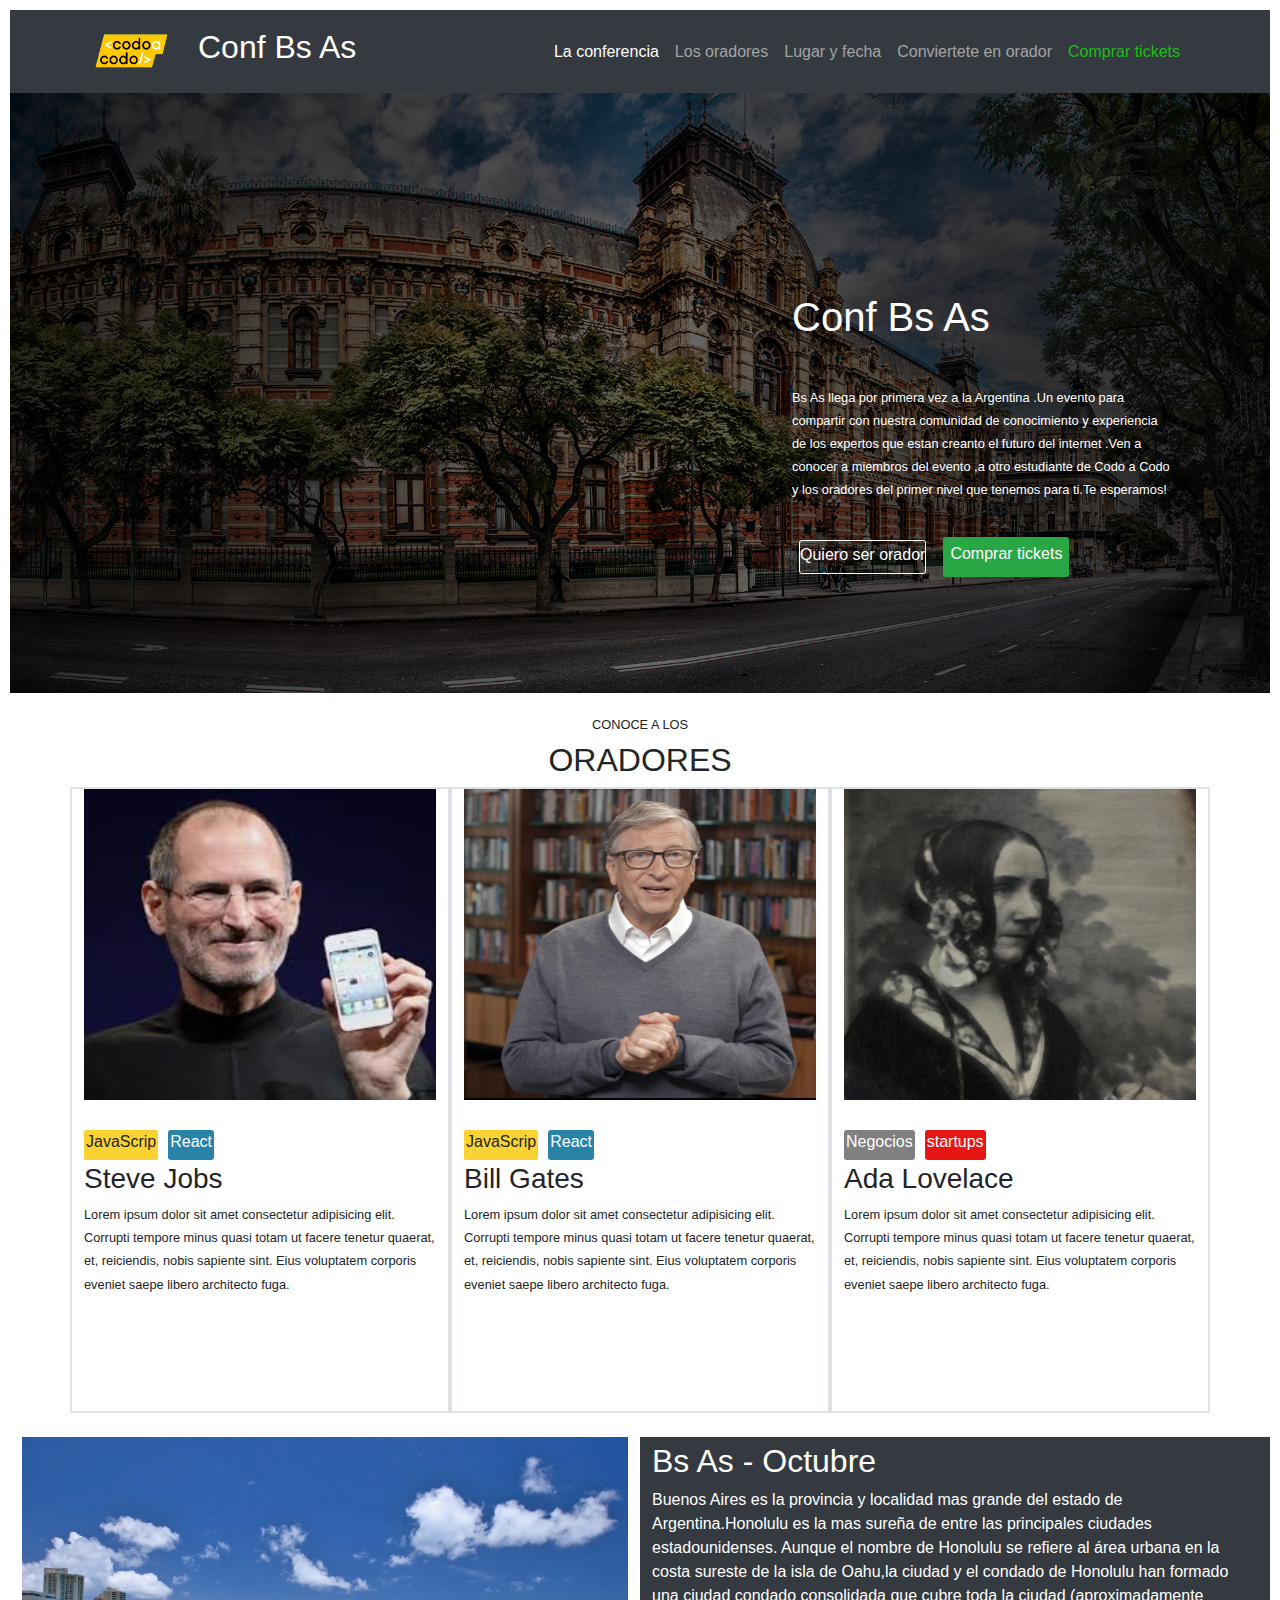
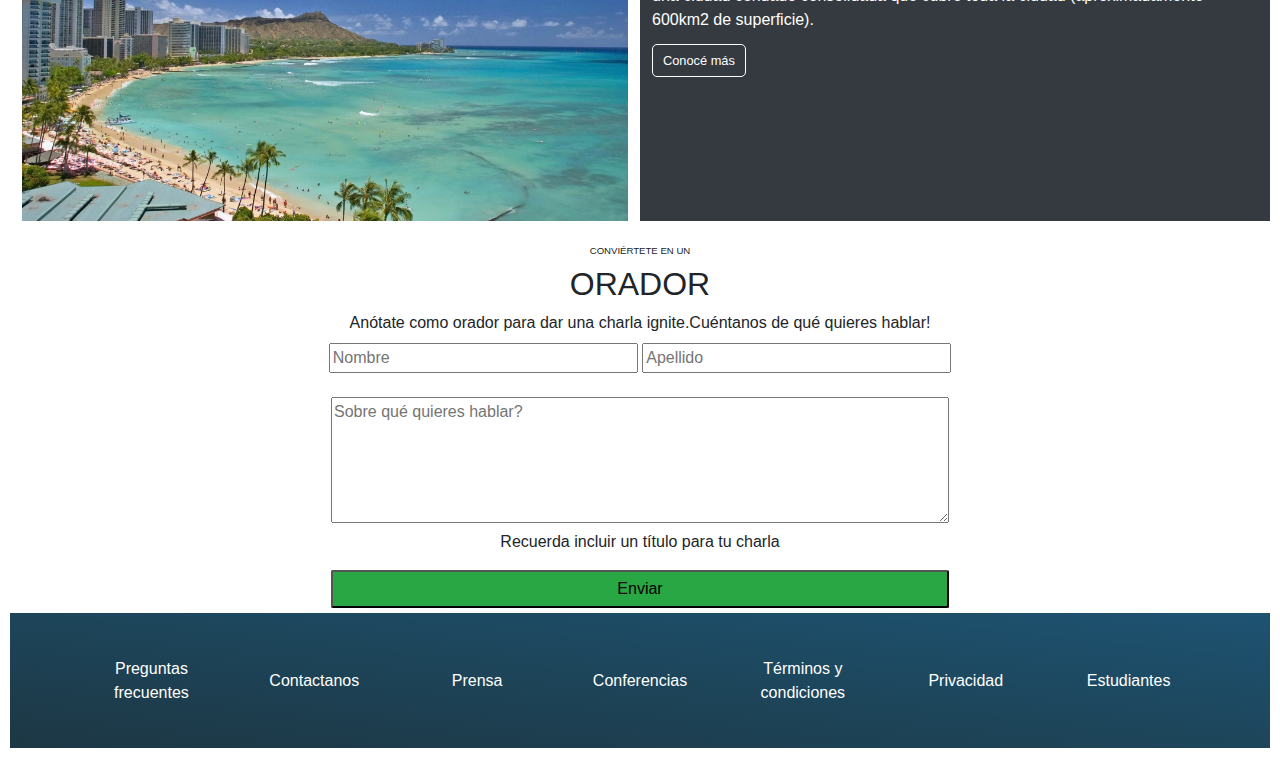
<file: index.html>
<!DOCTYPE html>
<!--comentario-->
<!--entre la etiqueta de apertura y cierre va contenido y tengo que 
identarlo hacia la derecha(con tab y si quiero volver shif y tab)-->
<html lang="es">
  <!--las etiquetas que adentro tienen otras son contenedoras
         llamadas padres siendo que las otras son sus hijas-->

  <!--head:configuraciones para el navergador -->
  <head>
    <meta charset="UTF-8" />
    <meta name="viewport" content="width=device-width, initial-scale=1.0" />
    <title>Proyecto integrador front/Duarte Vanesa</title>
    <link rel="stylesheet" href="./css/bootstrap.min.css">
    <link rel="stylesheet" href="./css/style.css">
    <!--FAVICON-->
    <link rel="shortcut icon" href="./Proyecto/assets/img/fabicon.icon.png" type="image/x-icon"/>
    
  </head>

  <!--body:dentro del body van a ir las etiq que el usuario va a ooder
        ver-->
  <!--dentro del contenido principal tiene que ir un titulo
            y cada pagina ubicada con el mismo ancho de margen-->

  <body>
    
    <!--header:se encarga de tener una cabecera en todas las paginas
    tengo que ponerle una clase al header y como tiene titulo puedo hacer una seccion ,si
    no hay titulo conviene ponerle un div-->
        <header class="head">
          <!--hay una etiq que se llama ancla que contiene a un hipervinculo,es decir
          si tengo una imagen y la toco me lleva a otra pag(Enlace
          absoluto cuando el enlace me lleva a una dir externa y tengo que ponerle target 
          para que se abra en otra pestaña y no en la mia )-->
            
                      <!--<div class="logo">
                        <a href="#">
                        <img src="./assets/img/codoacodo.png" alt="logo de codo a codo 4.0"  />
                        </a>
                        <h2 class="titLogo">Conf Bs As</h2>
                      </div>

                      
                                <nav>
                                  <!--vamos a agregar la imagen con css porque va de fondo--
                                  
                                    <ul>  
                                      <!--ul listas desordenadas y ol listas ordenadas-->
                                      <!--a estas clases se le llaman utilitarias y puedo usarlas varias veces-->
                                      <!--los anclas ya vienen con color establecido o sea no heredan--
                                      
                                          <li ><a class="colorWhite linkNav "href="#conferencia">La conferencia </a></li>
                                          <li ><a class="colorGris linkNav"href="#oradores">Los oradores </a></li>
                                          <li ><a class="colorGris linkNav"href="#lugarFecha">El lugar y la fecha </a></li>
                                          <li ><a class="colorGris linkNav"href="#formOrador">Conviertete en orador</a></li>
                                          <li ><a class="colorVerde linkNav"href="./pages/tickets.html">Comprar tickets</a></li>

                                      <!--En el main va el contenido principal (aunque a veces tambien el contenido pricipal va en la cabecera)--
                                    <ul/>
                                    <!--Los enlaces que van en la nav principal van envueltos en otra etiq mas,
                                    en esta se agrupan etiq que juntas tienen sentido--

                                <nav/>-->
                                <nav class="navColor navbar navbar-expand-lg navbar-dark">
                                  <div class="container">
                                    <a class="navbar-brand" href="#">
                                      <img src="./assets/img/codoacodo.png" alt="logo de codo a codo 4.0" width="100px" loading="lazy">
                                      </a>
                                      <h2 class="tituloNav">Conf Bs As</h2>

                                    <button class="navbar-toggler" type="button" data-bs-toggle="collapse" data-bs-target="#navbarSupportedContent" aria-controls="navbarSupportedContent" aria-expanded="false" aria-label="Toggle navigation">
                                      <span class="navbar-toggler-icon"></span>
                                    </button>
                                    <div class="collapse navbar-collapse" id="navbarSupportedContent">
                                      <ul class="navbar-nav me-auto mb-2 mb-lg-0 w-100 justify-content-end">
                                        <li class="nav-item">
                                          <a class="nav-link active" aria-current="page" href="#">La conferencia</a>
                                        </li>
                                        <li class="nav-item">
                                          <a class="nav-link" href="#oradores">Los oradores</a>
                                        </li>
                                        <li class="nav-item">
                                          <a class="nav-link" href="#lugarFecha">Lugar y fecha</a>
                                        </li>
                                        <li class="nav-item">
                                          <a class="nav-link" href="#formOrador">Conviertete en orador</a>
                                        </li>
                                        <li class="nav-item">
                                          <a class=" colorVerde nav-link" href="./pages/tickets.html">Comprar tickets</a>
                                        </li>
                                      </ul>
                                    </div>
                                  </div>
                                </nav>
        </header>
        <main> 
          
              <section class="fondo" id="conferencia">
               
                <div class="contenedorPadre">

                  <div class="seccionTexto">

                    <h1 class="titulo">Conf Bs As </h1>
                    <p class="parrafo">Bs As llega por primera vez a la Argentina .Un evento para compartir con
                              nuestra comunidad de conocimiento y experiencia de los expertos que
                              estan creanto el futuro del internet .Ven a conocer a miembros del
                              evento ,a otro estudiante de Codo a Codo y los oradores del primer
                              nivel que tenemos para ti.Te esperamos!
                   
                    </p>
                    <div class="botones">

                      <a class="boton"href="#formOrador">Quiero ser orador</a>
                      <a class="botonTickets"href="./pages/tickets.html">Comprar tickets</a>

                    </div>
                    
                  </div>
                  
                </div>
                  
              </section>

                  <!--hay 3 formas para escribir en dos renglones esta frase ;con el br(salto de linea)
                   con una etiqueta spam o con un Div.El div es una etiq comodin que nos ayuda a dividir
                 cosas que queremos estilar de diferente forma -->

              <section class="container-fluid" id="oradores"> 
                  <div class="container mb-4">
                          <div class="text-center">
                            <div>
                              <h2 class="tituloH2 mt-4">CONOCE A LOS</h2 >
                            </div>
                            <div>
                              <h2>ORADORES</h2>
                            </div>
                          </div>
                        
                          <div class="row justify-content-center">
                              <div class="border border-2 col-12 col-md-4">
                                <!--IMAGENES ABSOLUTAS Y RELATIVAS-->
                                <img src="./assets/img/steve.jpg" alt="Imagen de Steve Jobs con celular en mano " class="w-100 h-50" class="imgOradores"loading="lazy">
                                <div class="tituloH4">
                                  <div class="amarilloH6"> <h6>JavaScrip</h6></div>
                                  <div class="celesteH6"><h6>React</h6> </div>
                                </div>
                                <div class="textoH">
                                  <h3>Steve Jobs</h3>
                                  <p>Lorem ipsum dolor sit amet consectetur adipisicing elit.
                                    Corrupti tempore minus quasi totam ut facere tenetur quaerat, et, reiciendis, nobis sapiente sint.
                                      Eius voluptatem corporis eveniet saepe libero architecto fuga.</p>
                                </div>
                              </div>
                              
                              <div class="border border-2 col-12 col-md-4">
                                  <img src="./assets/img/bill.jpg" alt="Imagen de Bill Gates" class="w-100 h-50" class="imgOradores" loading="lazy">
                                  <div class="tituloH4">
                                    <div class="amarilloH6"> <h6 >JavaScrip</h6></div>
                                    <div class="celesteH6"><h6>React</h6></div>
                                  </div>
                                  <div class="textoH">
                                    <h3>Bill Gates</h3>
                                    <p>Lorem ipsum dolor sit amet consectetur adipisicing elit.
                                      Corrupti tempore minus quasi totam ut facere tenetur quaerat, et, reiciendis, nobis sapiente sint.
                                        Eius voluptatem corporis eveniet saepe libero architecto fuga.</p>
                                  </div>   
                              </div>
                              <div class="border border-2 col-12 col-md-4">
                                  <img src="./assets/img/ada.jpeg" alt="Imagen de Ada Lovelace" class="w-100 h-50" class="imgOradores" loading="lazy">
                                  <div class="tituloH4">
                                    <div class="grisH6"><h6>Negocios</h6> </div>
                                    <div class="rojoH6"> <h6>startups</h6> </div>
                                  </div>
                                  <div class="textoH">
                                    <h3>Ada Lovelace</h3>
                                    <p>Lorem ipsum dolor sit amet consectetur adipisicing elit.
                                      Corrupti tempore minus quasi totam ut facere tenetur quaerat, et, reiciendis, nobis sapiente sint.
                                        Eius voluptatem corporis eveniet saepe libero architecto fuga.</p>
                                  </div>
                               </div>  
                  </div>
              </section>
              <section class="container-fluid mb-4" id="lugarFecha"> 
                      <div class="row">
                          <div class="col-md-6">
                            
                              <img class="img-fluid w-100 h-100" src="./assets/img/honolulu.jpg" alt="Mar del plata">
                            
                          </div>
                          <div class="col-md-6 bg-rgb(53, 58, 64) textoOctubre ">
                              <h2>Bs As - Octubre</h2>
                              <p>Buenos Aires es la provincia y localidad mas grande del estado de Argentina.Honolulu es la mas sureña de entre las principales ciudades estadounidenses.
                                Aunque el nombre de Honolulu se refiere al área urbana en la costa sureste de la isla de Oahu,la ciudad y el condado de Honolulu han formado una ciudad condado consolidada
                                que cubre toda la ciudad (aproximadamente 600km2 de superficie). 
                              </p>
                              <a class="botonConoceM" href="./pages/404.html">Conocé más </a>
                          </div>  
                      </div>
                </section> 
                <section class="container" id="formOrador">
                  <div class="text-center">
                    <div>
                      <h2 class="tituloArriba">CONVIÉRTETE EN UN </h2>
                    </div>
                    <div>
                      <h2>ORADOR</h2>
                    </div>
                    <P class="mb-2">Anótate como orador para dar una charla ignite.Cuéntanos de qué quieres hablar!</P>
                  </div>
                </section>
                <div class="container-fluid ">
                  <form class=" text-center" action="./pages/404.html">
                    <!--el input es el campo donde la persona escribe-->
                    <!--placeholder es un atributo y para que me sugiera que poner uso id-->
                    <!--REQUIRED te obliga a completar el campo en la pag-->
                      <div class="">
                          <input class="col-6 col-md-3" type="text" id="name" name="name" placeholder="Nombre"required>
                          <input class="col-6 col-md-3" type="text" id="apellido" name="apellido" placeholder="Apellido"required>
                      </div>
                      <br>
                      <div >
                        <textarea class="col-12 col-md-6" name="" id="" cols="55" rows="5" placeholder="Sobre qué quieres hablar?"required></textarea>
                      </div>
                      
                      <p>Recuerda incluir un título para tu charla</p>
                      
                      <div>
                        <!--VALUE es un atributo que es donde se va a guardar la info que escriba el usuario y viaja al servidor-->
                        <!--al decir input html ya lo interpreta como boton-->
                        <!--en este caso se dice que la info viaja por url 
                        <input type="reset" value="Limpiar formulario">
                        <!--contraseña encriptada puedo con el derecho inspeccionar y cambiar a text
                        <input type="email" id="email" name="email" placeholder="ejemplo@servidor.com">
                        <input type="password" placeholder="contraseña"> -->   
                        <input class="col-12 col-md-6 enviar" type="submit" value="Enviar">
                      </div>
                  </form>
                </div> 
         </main>
              <footer class="footer  text-center ">
                <div class="container h-100">
                  <nav class="row justify-content-evenly align-items-center h-100 flex-wrap">
                    <a class="col"href="../PrimerProyectoGit/pages/404.html">Preguntas frecuentes</a>
                    <a class="col"href="#formOrador">Contactanos</a>
                    <a class="col"href="../PrimerProyectoGit/pages/404.html">Prensa</a>
                    <a class="col"href="#conferencia">Conferencias</a>
                    <a class="col"href="../PrimerProyectoGit/pages/404.html">Términos y condiciones</a>
                    <a class="col"href="../PrimerProyectoGit/pages/404.html">Privacidad</a>
                    <a class="col"href="#formOrador">Estudiantes</a>
                  </nav>
                </div>
              </footer>
              <script src= "./js/bootstrap.bundle.min.js"></script>
             

      
  </body>
</html>

            
         


              
                
                <!--section class="seccionForm">
                  <div class="tituloForm">
                      <div>
                        <h2 class="tituloArriba">CONVIÉRTETE EN UN</h2>
                      </div>
                      <div>
                        <h2>ORADOR</h2>
                      </div>
                  </div>
                  <p>Anótate como orador para dar una charla ignite.Cuéntanos de qué quieres hablar!</p>
                  <form action="./pages/404.html">
                    <div class="">
                          <div class="nomApell">
                            <!--el input es el campo donde la persona escribe-->
                            <!--placeholder es un atributo y para que me sugiera que poner uso id-->
                            <!--REQUIRED te obliga a completar el campo en la pag-
                            <div>
                              <input class="nombre" type="text" id="name" name="name" placeholder="Nombre"required>
                            </div>
                            <div>
                              <input class="apellido" type="text" id="apellido" name="apellido" placeholder="Apellido"required>
                            </div>
                          </div>
                          <br>
                          <!--contraseña encriptada puedo con el derecho inspeccionar y cambiar a text
                          <div>
                            
                            
                           <input type="email" id="email" name="email" placeholder="ejemplo@servidor.com">
                            <input type="password" placeholder="contraseña">

                          </div>--
                          

                          <div class="texto">
                            <textarea name="" id="" cols="55" rows="5" placeholder="Sobre qué quieres hablar?"required></textarea>
                          </div>
                          <br>
                          <p>Recuerda incluir un título para tu charla</p>
                            <!--VALUE es un atributo que es donde se va a guardar la info que escriba el usuario y viaja al servidor-->
                            <!--al decir input html ya lo interpreta como boton-->
                            <!--en este caso se dice que la info viaja por url 
                            <input type="reset" value="Limpiar formulario"> --      
                            <input class="enviar" type="submit" value="Enviar">
                          </div>
                    </div> 
                  </form>
            </section>
            <article--</article-->
     

              <!--<section>
              <!--<h2><span>Conoce a los</span><br>oradores</h2> 
              <div class="seccionOradores">

                  <div>
                    <h2 class="tituloH2">CONOCE A LOS</h2 >
                  </div>

                  <div>
                    <h2>ORADORES</h2>
                  </div>
                
              </div>
                 
                  <!--<h2>Conoce a los</h2>
                  <h2>oradores </h2> -- >
                 
                    <div class="tarjeta">
                      <!--IMAGENES ABSOLUTAS Y RELATIVAS
                 <div class="padreTarjetas">
                    <div class="tarjeta"> 
                        
                      <img src="./assets/img/steve.jpg" alt="Imagen de Steve Jobs con celular en mano y"width="600" loading="lazy">
                      <div class="tituloH4">
                        <div class="amarilloH4"> <h4>JavaScrip</h4></div>
                        <div class="celesteH4"><h4>React</h4> </div>

                      </div>
                      <div class="textoH">
                        <h3>Steve Jobs</h3>

                        <p>Lorem ipsum dolor sit amet consectetur adipisicing elit.
                          Corrupti tempore minus quasi totam ut facere tenetur quaerat, et, reiciendis, nobis sapiente sint.
                            Eius voluptatem corporis eveniet saepe libero architecto fuga.</p>

                      </div>
                   </div>
                   
                    <div class="tarjeta">
                      <img src="./assets/img/bill.jpg" alt="Imagen de Bill Gates"loading="lazy">
                      <div class="tituloH4">

                        <div class="amarilloH4"> <h4>JavaScrip</h4></div>
                        <div class="celesteH4"><h4>React</h4></div>
                        
                      </div>
                      <div class="textoH">

                        <h3>Bill Gates</h3>

                        <p>Lorem ipsum dolor sit amet consectetur adipisicing elit.
                          Corrupti tempore minus quasi totam ut facere tenetur quaerat, et, reiciendis, nobis sapiente sint.
                            Eius voluptatem corporis eveniet saepe libero architecto fuga.</p>

                      </div>  
                       
                    </div>
                    <div class="tarjeta">
                      <img src="./assets/img/ada.jpeg" alt="Imagen de Ada Lovelace" loading="lazy">

                      <div class="tituloH4">
                        <div class="grisH4"><h4>Negocios</h4> </div>
                        <div class="rojoH4"> <h4>startups</h4> </div>

                      </div>
                      <div class="textoH">

                        <h3>Ada Lovelace</h3>
  
                        <p>Lorem ipsum dolor sit amet consectetur adipisicing elit.
                          Corrupti tempore minus quasi totam ut facere tenetur quaerat, et, reiciendis, nobis sapiente sint.
                            Eius voluptatem corporis eveniet saepe libero architecto fuga.</p>

                      </div>
                     
                    </div>
                    
                  </div> 
                  
                
            </section>

           
            
            
            <!--
           
           <!--borre
            <section class="octubre"> 
              <div class="padreOctubre">


                  <div class="hijoUno">
                   <a href="">
                    <img src="./assets/img/honolulu.jpg" alt="Mar del plata ">
                   </a>
  
                  </div>
               
               
                  <div class="hijoDos">
                    
                    <div class="textoOctubre">
                      <h2>Bs As - Octubre</h2>
                      <p>Buenos Aires es la provincia y localidad mas grande del estado de Argentina.Honolulu es la mas sureña de entre las principales ciudades estadounidenses.
                        Aunque el nombre de Honolulu se refiere al área urbana en la costa sureste de la isla de Oahu,la ciudad y el condado de Honolulu han formado una ciudad condado consolidada
                        que cubre toda la ciudad (aproximadamente 600km2 de superficie).   </p>
        
                      <a href="./Proyecto/pages/404.html">Conocé más </a>
  


                    </div>
                     
                     
                  </div>


              </div>
             
              
            </section>-->
            <!--agregar seccion que diga podes encontrarnos en 
           
            <section class="mapa">

              <h2>¿Querés acercarte y conocernos?</h2>
              <p>Este 20 de octubre te esperamos en avenida 555 para que te sumes a escucharnos</p>
              <br>
              <iframe src="https://www.google.com/maps/embed?pb=!1m18!1m12!1m3!1d3284.1366237167395!2d-58.39758742425996!3d-34.60070657295539!2m3!1f0!2f0!3f0!3m2!1i1024!2i768!4f13.1!3m3!1m2!1s0x95bccabfe23f5e3b%3A0x6f90fe1eadb235cf!2sMuseo%20del%20Agua%20y%20de%20la%20Historia%20Sanitaria!5e0!3m2!1ses!2sar!4v1693276845591!5m2!1ses!2sar" width="400" height="300"
              style="border:0;" allowfullscreen="" loading="lazy" referrerpolicy="no-referrer-when-downgrade"></iframe>

              
            </section>-->
                
           <!--
              <footer class="footer">

                <Div class="iconos">

                  <Div>
                    Preguntas <br>
                     frecuentes

                  </Div>
                  <Div>
                    Contactanos

                  </Div>
                  <Div>
                    Prensa

                  </Div>
                  <Div>
                    Conferencias

                  </Div>
                  <Div>
                    Terminos y
                    <br> condiciones

                  </Div>
                  <div>
                    Privacidad
                  </div>
                  <div>
                    Estudiantes
                  </div>
                </Div>

              </footer> 


 <!--

              <aside>
                <p>PUBLICIDAD</p>
                  

                <!--se pone iframe para videos (clase 5)puedo modificar el width y ponerlo en 400
                <iframe width="400" src="https://www.youtube.com/embed/ptXiQwE535s?si=gVnN85BxNlCo-OAV&amp;controls=0&amp;start=10"
                 title="YouTube video player" frameborder="0" allow="accelerometer; autoplay; clipboard-write; encrypted-media; gyroscope; picture-in-picture;
                  web-share" allowfullscreen></iframe>
                                 
              </div>

              <div>
              <iframe width="400"  src="https://www.youtube.com/embed/ptXiQwE535s?si=5vCeEoPE9lywHJYk" title="YouTube video player" frameborder="0" allow="accelerometer;
               autoplay; clipboard-write; encrypted-media; gyroscope; picture-in-picture; web-share" allowfullscreen></iframe>

               <p>Lorem ipsum dolor sit amet consectetur adipisicing elit. Voluptatum deserunt repellendus officiis placeat aspernatur error esse hic minus nam ipsam? Nesciunt quibusdam voluptates quaerat corrupti
                 possimus reprehenderit excepturi nostrum repellendus.</p>
              <div/>

              <div>
                <iframe width="400"src="https://www.youtube.com/embed/ptXiQwE535s?si=5vCeEoPE9lywHJYk" title="YouTube video player" frameborder="0" allow="accelerometer;
                 autoplay; clipboard-write; encrypted-media; gyroscope; picture-in-picture; web-share" allowfullscreen></iframe>

                 <p>Lorem ipsum dolor sit, amet consectetur adipisicing elit. Facilis consequuntur tenetur nam ducimus dolores excepturi, quod officiis similique,
                     omnis voluptate dignissimos maiores reprehenderit minus? Rem ducimus tenetur sit ipsa aliquid?</p>
                <div/>

             

              </aside>-->
</file>
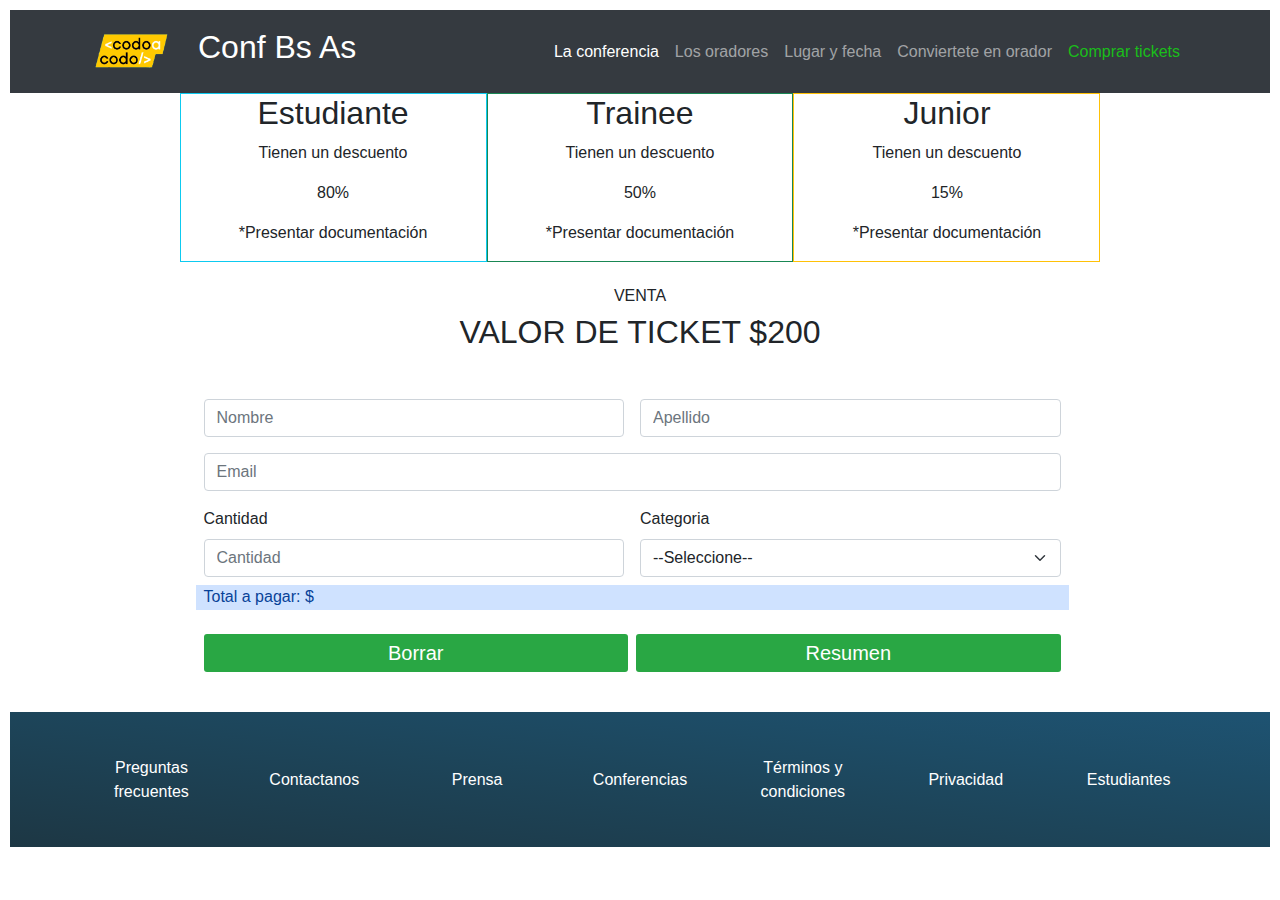
<file: pages/tickets.html>
<!DOCTYPE html>
<html lang="es">
  <head>
    <meta charset="UTF-8" />
    <meta name="viewport" content="width=device-width, initial-scale=1.0" />
    <title>Proyecto integrador front/Duarte Vanesa</title>
    <link rel="stylesheet" href="../css/bootstrap.min.css" />
    <link rel="stylesheet" href="../css/style.css" />
  </head>
  <body>
    <header>
      <nav class="navColor navbar navbar-expand-lg navbar-dark">
        <div class="container">
          <a class="navbar-brand" href="#">
            <img src="../assets/img/codoacodo.png" alt="logo de codo a codo 4.0" width="100px" loading="lazy">
            </a>
            <h2 class="tituloNav">Conf Bs As</h2>

          <button class="navbar-toggler" type="button" data-bs-toggle="collapse" data-bs-target="#navbarSupportedContent" aria-controls="navbarSupportedContent" aria-expanded="false" aria-label="Toggle navigation">
            <span class="navbar-toggler-icon"></span>
          </button>
          <div class="collapse navbar-collapse" id="navbarSupportedContent">
            <ul class="navbar-nav me-auto mb-2 mb-lg-0 w-100 justify-content-end">
              <li class="nav-item">
                <a class="nav-link active" aria-current="page" href="../index.html#conferencia">La conferencia</a>
              </li>
              <li class="nav-item">
                <a class="nav-link" href="../index.html#oradores">Los oradores</a>
              </li>
              <li class="nav-item">
                <a class="nav-link" href="..//index.html#lugarFecha">Lugar y fecha</a>
              </li>
              <li class="nav-item">
                <a class="nav-link" href="..//index.html#formOrador">Conviertete en orador</a>
              </li>
              <li class="nav-item">
                <a class=" colorVerde nav-link" href="#">Comprar tickets</a>
              </li>
            </ul>
          </div>
        </div>
      </nav>
</header>



      <!--hay una etiq que se llama ancla que contiene a un hipervinculo,es decir
              si tengo una imagen y la toco me lleva a otra pag(Enlace
              absoluto cuando el enlace me lleva a una dir externa y tengo que ponerle target 
              para que se abra en otra pestaña y no en la mia )-
      <div>
        <div class="logo">
          <a href="#">
            <img
              src="../assets/img/codoacodo.png"
              alt="logo de codo a codo 4.0"
            />
          </a>

          <h2 class="titLogo">Conf Bs As</h2>
        </div>
       <div>
          <!--Los enlaces que van en la nav principal van envueltos en otra etiq mas,
                    en esta se agrupan etiq que juntas tienen sentido--
                    <nav>
                      <!--vamos a agregar la imagen con css porque va de fondo--
                      
                          <ul>
                            <!--ul listas desordenadas y ol listas ordenadas--
                            <li><a class="colorWhite linkNav "href="./index.html#conferencia">La conferencia </a></li>
                            <li><a class="colorGris linkNav "href="../index.html#oradores">Los oradores </a></li>
                            <li><a class="colorGris linkNav "href="../index.html#lugarFecha">El lugar y la fecha </a></li>
                            <li><a class="colorGris linkNav "href="../index.html#formularioOrador">Conviertete en orador</a></li>
                            <li><a class="colorVerde linkNav "href="#">Comprar tickets</a></li>
                          <!--En el main va el contenido principal (aunque a veces tambien el contenido pricipal va en la cabecera)--
                          <ul />
                     <nav />
        </div>
      </div>-->
    
    
          <main class="container-fluid w-75" >
            
              <section class="container">
                <div class="row justify-content-center text-center">

                  <div class="col-4 border border-info" "><h2>Estudiante</h2>
                    <p>Tienen un descuento</p>
                    <p>80%</p>
                    <p>*Presentar documentación</p>
                  </div>
                  <div  class="col-4 border border-success"><h2>Trainee</h2>
                    <p>Tienen un descuento</p>
                    <p>50%</p>
                    <p>*Presentar documentación</p>
                  
                  </div>
                  <div class="col-4 border border-warning"><h2>Junior</h2>
                    <p>Tienen un descuento</p>
                    <p>15%</p>
                    <p>*Presentar documentación</p>
                  
                  </div>
                </div>
              </section>
              
              <section class="container">
                <div class="text-center mt-4">
                  <div>
                    <div><h6>VENTA</h6></div>
                    <div><h2>VALOR DE TICKET $200 </h2></div>
                  </div>
                  <br>
                </div>

                <div class="container class="">
                 <form class="row  g-3 ">
                      <div class="row g-3 justify-content-center">
                        
                          <div class="col-md-6">
                            <input type="text" class="form-control" placeholder="Nombre" aria-label="Nombre" 
                            id="nombre"required/>
                            <div class="invalid-feedback" id="mensajeErrorNombre">
                              <p>Ingrese su nombre</p>
                            </div>
                          </div>
                          <div class="col-md-6">
                            <input
                              type="text"
                              class="form-control"
                              placeholder="Apellido"
                              aria-label="Apellido"
                              id="apellido"
                              required />
                              <div class="invalid-feedback" id="mensajeErrorApellido">
                                <p>Ingrese su apellido</p>
                              </div>
                          </div>
                          
                          <div class="col-md-12" >
                            <input
                              type="email"
                              class="form-control"
                              placeholder="Email"
                              aria-label="Email"
                              id="mail"
                              required />
                              <div class="invalid-feedback" id="mensajeErrorMail">
                                <p>Ingrese su Email</p>
                              </div>
                          </div>
                          <div class="col-md-6">
                            <label for="cantidadTickets" class="form-label">Cantidad</label>
                            <input
                              type="number"
                              class="form-control"
                              placeholder="Cantidad"
                              aria-label="Cantidad"
                              id="cantidadTickets"
                              min="1"
                              required
                              />
                          </div>
                          <div class="col-md-6">
                            <label for="selecCateg" class="form-label">Categoria</label>
                            <select class="form-select" aria-label="Categoria" id="selecCategoria">
                              <option value="" selected>--Seleccione--</option>
                              <option value="0">Sin categoría</option>
                              <option value="1">Estudiante</option>
                              <option value="2">Trainee</option>
                              <option value="3">Junior</option>
                            </select>
                          </div> 
                          <div class="invalid-feedback" id="mensajeErrorCategoria">
                            <p>Ingrese una categoría </p> 
                          </div>
                          <div class="alert-primary mt-2 mb-4" role="alert">
                            Total a pagar: $ <span id="totalPago" class="align-middle"></span>
                          </div>
                          
                          <div class= "row gx-2">
                            <div class="col-md mb3">
                              <button type="reset" class=" botonTickets w-100 btn btn-lg btn-form botonesTickets"  id="btnBorrar" >Borrar</button>
                            </div>
                            <div class="col-md mb-3">
                              <button type="button" class=" botonTickets w-100 btn btn-lg btn-form botonesTickets"  id="btnResumen" >Resumen</button>
                            </div>
                          </div>
                          
                            
                          </div>
                      </div>

                    </form>    
                </div>
               <br>
             </section>

              
            
               
          </main>

            <footer class="footer  text-center ">
              <div class="container h-100">
                <nav class="row justify-content-evenly align-items-center h-100 flex-wrap">
                  <a class="col"href="../PrimerProyectoGit/pages/404.html">Preguntas frecuentes</a>
                  <a class="col"href="">Contactanos</a>
                  <a class="col"href="../PrimerProyectoGit/pages/404.html">Prensa</a>
                  <a class="col"href="#conferencia">Conferencias</a>
                  <a class="col"href="../PrimerProyectoGit/pages/404.html">Términos y condiciones</a>
                  <a class="col"href="../PrimerProyectoGit/pages/404.html">Privacidad</a>
                  <a class="col"href="#formOrador">Estudiantes</a>
                </nav>
              </div>
            </footer>
                 
                 
                    <script src= "../js/bootstrap.bundle.min.js"></script>
                    <script src= "../js/script.js"></script>
  </body>
</html>
</file>
<file: css/style.css>
* {
  margin: 0;

  box-sizing: border-box;
}
body {
  padding: 10px;
  font-family: "Noto Sans Shavian", sans-serif;
}

.navColor {
  background-color: rgb(53, 58, 64);
}

.tituloNav {
  color: white;
}

/*.head {
  width: 100%;
  background-color: rgb(53, 58, 64);
  /*preferible poner sticky no fixed para el scroll
  el position sticky hay que ponerlo en el hijo directo del body *
  position: sticky;
  top: 0;
  display: flex;
  flex-wrap: wrap;
  justify-content: space-between;
  align-items: center;
  padding: 10px;
}*

.logo {
  display: flex;
  align-items: center;
  color: white;
  font-size: 1rem;
}
.logo img {
  height: 50px;
}*/

ul {
  list-style: none; /*me limpia los items*/
  display: flex;
  padding-right: 10px;
}

/*podria ponerse de un color determinado si paso con el cursor por encima*/
.nav a hover {
  color: white;
}

a {
  text-decoration: none; /*me saca el deliniado de las anclas*
  padding-right: 10px; /*me separa los links*/
}

.colorWhite {
  color: white;
}
.colorGris {
  color: rgb(79, 83, 87);
}
.navbar-dark .navbar-nav .nav-link.colorVerde {
  color: rgb(26, 190, 26);
}
* .fondo {
  width: 100%;
  height: 600px;
  background: linear-gradient(to right, #000000d4, #00000094, #000000d4),
    url("../assets/img/ba1.jpg");
  background-size: cover;
  background-repeat: no-repeat;
  background-position: center;
  /*attachment para fijar la imagen(efecto paralax)
  background-attachment: fixed;*/
  color: white; /*para que la letra queda blanca*/
}

.contenedorPadre {
  width: 100%;
  height: 100%;
  display: flex;
  flex-wrap: wrap;
  justify-content: flex-end;
  align-items: end;
  line-height: 1.8;
}

.seccionTexto {
  width: 30%;
  height: 50%;
  display: flex;
  flex-wrap: wrap;
  margin-right: 100px;
  margin-bottom: 100px;
  overflow: hidden;
}
.titulo {
  padding-bottom: 20px;
  text-align: end;
}

.seccionTexto p {
  font-size: 0.8rem;
  margin-bottom: 20px;
}
.botones {
  display: flex;
  justify-content: end;
  gap: 10px;
  height: 40px;
}

.boton {
  border: solid thin;
  border-radius: 3px;
  color: white;
  margin: 3px 7px;
}

.botonTickets {
  border: solid color rgb(41, 167, 68);
  border-radius: 3px;
  background-color: rgb(41, 167, 68);
  color: white;
  padding: 3px 7px;
}
* .imgOradores {
  object-fit: cover;
}

.seccionOradores {
  text-align: center;
  margin-top: 10px;
}
.tituloH2 {
  font-size: 0.8rem;
}

.padreTarjetas {
  width: 100%;
  height: 500px;
  background-color: white;
  display: flex;
  flex-direction: row;
  justify-content: center;
  flex-wrap: wrap;
  gap: 20px;
  margin-top: 10px;
}

.tarjeta {
  width: 300px;
  height: 300px;
  border-radius: 5px 5px 0px 0px;
  object-fit: cover;
}
.tarjeta img {
  width: 100%;
  height: 100%;
  object-fit: cover;
  margin-bottom: 10px;
}

.tituloH4 {
  display: flex;
  flex-direction: row;
  gap: 10px;
  margin-bottom: 2px;
  font-size: 0.8rem;
}

.amarilloH6 {
  background-color: rgb(250, 210, 50);
  border-radius: 2px 2px 2px 2px;
  padding: 2px;
  margin-top: 30px;
  height: 30px;
}

.celesteH6 {
  background-color: rgb(40, 131, 167);
  border-radius: 3px 3px 3px 3px;
  color: white;
  padding: 2px;
  margin-top: 30px;
  height: 30px;
}

.grisH6 {
  background-color: gray;
  border-radius: 3px 3px 3px 3px;
  color: white;
  padding: 2px;
  margin-top: 30px;
  height: 30px;
}

.rojoH6 {
  background-color: rgba(231, 11, 11, 0.961);
  border-radius: 3px 3px 3px 3px;
  color: white;
  padding: 2px;
  margin-top: 30px;
  height: 30px;
}

.textoH {
  font-size: 0.8rem;
  margin-bottom: 10px;
}
.textoH p {
  height: 150px;
  font-size: 0.8rem;
  line-height: 1.8;
}
.botonConoceM {
  font-weight: 200;
  font-size: 0.8rem;
  text-decoration: none;
  color: white;
  border: solid thin white;
  border-radius: 5px;
  padding: 8px 10px;
}
.textoOctubre {
  color: white;
  padding-top: 5px;
  background-color: rgb(53, 58, 64);
}

.botonTickets {
  background-color: rgb(41, 167, 68);
}
.conteinerForm {
  display: flex;
  flex-wrap: wrap;
  justify-content: center;
  align-items: center;
}
/*
.imagenOctubre {
  display: flex;
  flex-direction: row;
}

.padreOctubre {
  width: 100%;
  height: 450px;
  display: flex;
  flex-wrap: wrap;
  justify-content: center;
  row-gap: 5px;
}

.hijoUno {
  width: 50%;
}

.hijoUno img {
  width: 100%;
  height: 400px;
  background-position: center;
  background-repeat: no-repeat;
  object-fit: cover;
}

.hijoDos {
  width: 50%;
  height: 400px;
  padding: 10px;
 
  color: white;
}
/*
.textoOctubre h2 {
  font-weight: 500;
  font-size: 1.5rem;
  margin-bottom: 5px;
}

.textoOctubre a {
  font-weight: 200;
  font-size: 0.8rem;
  text-decoration: none;
  color: white;
  border: solid thin white;
  border-radius: 5px;
  padding: 8px 10px;
}
*/
.tituloForm {
  text-align: center;
  line-height: 1.6;
}
.tituloArriba {
  font-size: 0.6rem;
}

.seccionForm {
  text-align: center;
  font-size: 0.8rem;
}

/*PROBLEMAS CON EL FORMULARIO ,NO SE ME APLICARON LOS BORDES CUANDO LO ARME EN HTML*/

.contenedorForm {
  width: 500px;
  padding: 30px;
  margin: auto;
}

.contenedorForm p {
  width: 100%;
  text-align: left;
  font-size: 0.6rem;
}
.enviar {
  text-align: center;
  background-color: rgb(41, 167, 68);
  border-radius: 2px 2px 2px 2px;
  padding: 5px;
  margin-bottom: 5px;
}
.nombre {
  text-align: center;
  border: solid thin black;
  border-radius: 2px 2px 2px 2px;
  margin-right: 110px;
}
.apellido {
  text-align: center;
  border: solid thin black;
  border-radius: 2px 2px 2px 2px;
}
.texto {
  border: solid thin black;
  border-radius: 2px 2px 2px 2px;
}

.footer {
  height: 15vh;
  background-image: linear-gradient(
    to right top,
    #1d3744,
    #1d3e4f,
    #1d455a,
    #1d4c66,
    #1e5372
  );
}
.footer a {
  color: white;
}
/*
.iconos {
  display: flex;
  flex-wrap: wrap;
  justify-content: space-between;
  align-items: center;
  padding: 10px;
  color: white;
  margin: 20px;
  font-size: 0.8rem;
}

/*
@media screen and(max-width:800px) {
  .hijoUno,
  .hijoUno img,
  .hijoDos {
    width: 100%;
  }
}*/

/*
lugarFecha {
  background-color: grey;
  height: 600px;
}
/*asi llamamos a la imagen y le ponemos el porcentaje que es relativo a su contenedor
padre*/

/*header {
  background-color: rgba(128, 128, 128, 0.5);
  position: sticky;
  top: 0;
  z-index: 1;
  background-position: cover;
  }
}
img {
  width: 120px;
}
/*
.menu {
  float: right;
}
.menu ul {
  list-style: none;
}
.menu ul li {
  display: inline-block;
}
.menu ul li a {
  color: white;
  text-decoration: none;
}
.menu ul li a:hover {
  background-color: aqua;
}
/*
.tituloimagen {
  color: white;
}

.textoimagen {
  color: white;
}


.botontickets {
  color: rgb(41, 167, 68);
}
 .fondo {
  height: 600px;
  background: linear-gradient(to right, #000000d4, #00000094, #000000d4),
    url("../assets/img/ba1.jpg");
  background: cover;
  background-repeat: no-repeat;
  background-position: center;
  color: white;
}
*/
</file>
